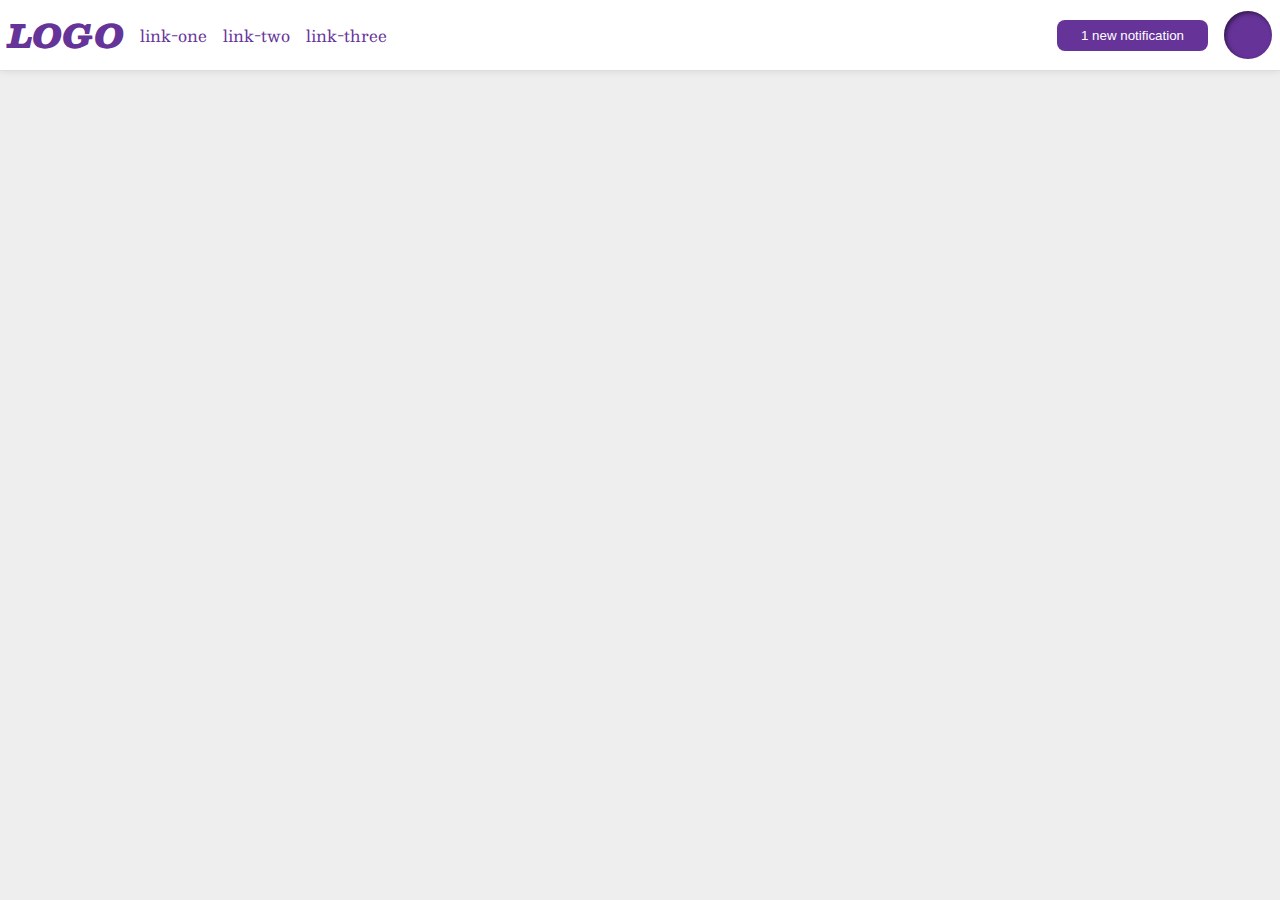
<file: foundations/flex/03-flex-header-2/index.html>
<!DOCTYPE html>
<html lang="en">
  <head>
    <meta charset="UTF-8">
    <meta http-equiv="X-UA-Compatible" content="IE=edge">
    <meta name="viewport" content="width=device-width, initial-scale=1.0">
    <title>Flex Header 2</title>
    <link rel="stylesheet" href="style.css">
  </head>
  <body>
    <div class="header">
      <div class="header-left">
      <div class="logo">
        LOGO
      </div>
      <ul class="links">
        <li><a href="https://google.com">link-one</a></li>
        <li><a href="https://google.com">link-two</a></li>
        <li><a href="https://google.com">link-three</a></li>
      </ul>
      </div>
      <div class="header-right">
      <button class="notifications">
        1 new notification
      </button>
      <div class="profile-image"></div>
      </div>
    </div>
  </body>
</html>
</file>
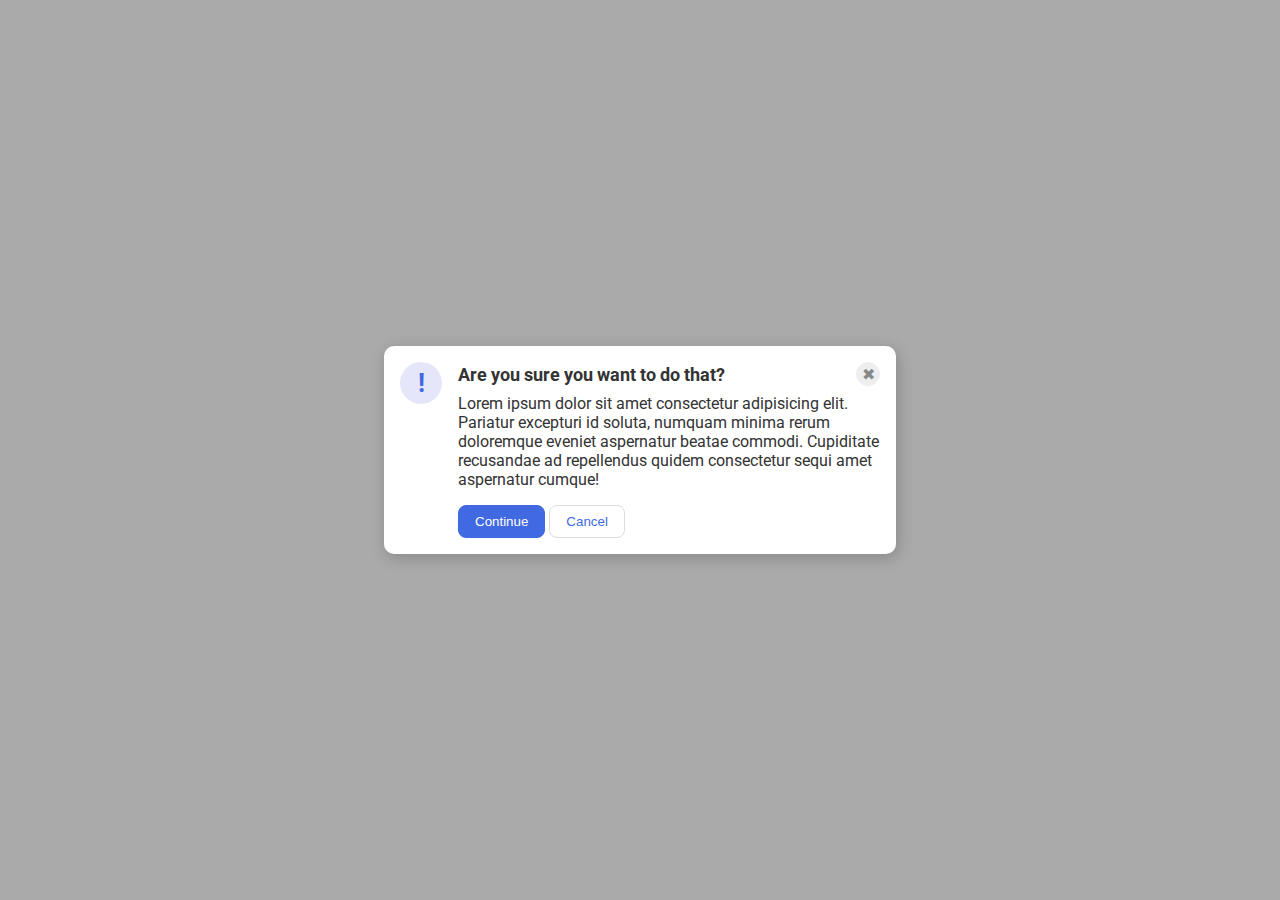
<file: foundations/flex/05-flex-modal/index.html>
<!DOCTYPE html>
<html lang="en">
  <head>
    <meta charset="UTF-8">
    <meta http-equiv="X-UA-Compatible" content="IE=edge">
    <meta name="viewport" content="width=device-width, initial-scale=1.0">
    <link rel="stylesheet" href="style.css">
    <title>Modal</title>
  </head>
  <body>
    <div class="modal">
      
      <div class="icon">!</div>
      <div class="container">
      <div class="header txt">Are you sure you want to do that?
      <button class="close-button">✖</button></div>
      <div class="text">Lorem ipsum dolor sit amet consectetur adipisicing elit. Pariatur excepturi id soluta, numquam minima rerum doloremque eveniet aspernatur beatae commodi. Cupiditate recusandae ad repellendus quidem consectetur sequi amet aspernatur cumque!</div>
      <button class="continue">Continue</button>
      <button class="cancel">Cancel</button>
      
      </div>
    </div>
  </body>
</html>
</file>
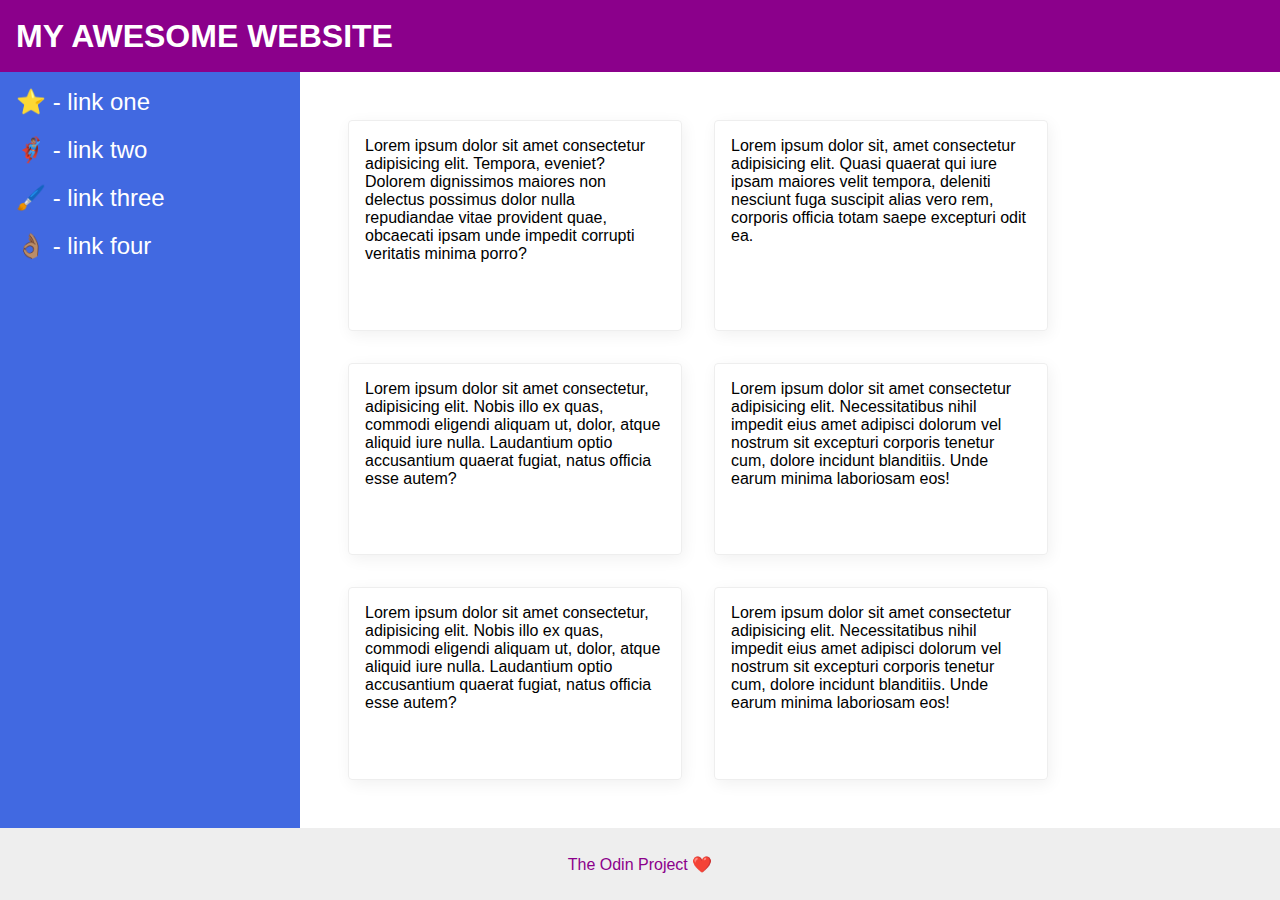
<file: foundations/flex/07-flex-layout-2/index.html>
<!DOCTYPE html>
<html lang="en">
  <head>
    <meta charset="UTF-8">
    <meta http-equiv="X-UA-Compatible" content="IE=edge">
    <meta name="viewport" content="width=device-width, initial-scale=1.0">
    <title>The Holy Grail</title>
    <link rel="stylesheet" href="style.css">
  </head>
  <body>
    <!-- <div class="container"> -->
    <div class="header">
      MY AWESOME WEBSITE
    </div>
    <div class="content">
    <div class="sidebar">
      <ul>
        <li><a href="#">⭐ - link one</a></li>
        <li><a href="#">🦸🏽‍♂️ - link two</a></li>
        <li><a href="#">🖌️ - link three</a></li>
        <li><a href="#">👌🏽 - link four</a></li>
      </ul>
    </div>
    <div class="cartas">
    <div class="card">Lorem ipsum dolor sit amet consectetur adipisicing elit. Tempora, eveniet? Dolorem dignissimos maiores non delectus possimus dolor nulla repudiandae vitae provident quae, obcaecati ipsam unde impedit corrupti veritatis minima porro?</div>
    <div class="card">Lorem ipsum dolor sit, amet consectetur adipisicing elit. Quasi quaerat qui iure ipsam maiores velit tempora, deleniti nesciunt fuga suscipit alias vero rem, corporis officia totam saepe excepturi odit ea.</div>
    <div class="card">Lorem ipsum dolor sit amet consectetur, adipisicing elit. Nobis illo ex quas, commodi eligendi aliquam ut, dolor, atque aliquid iure nulla. Laudantium optio accusantium quaerat fugiat, natus officia esse autem?</div>
    <div class="card">Lorem ipsum dolor sit amet consectetur adipisicing elit. Necessitatibus nihil impedit eius amet adipisci dolorum vel nostrum sit excepturi corporis tenetur cum, dolore incidunt blanditiis. Unde earum minima laboriosam eos!</div>
    <div class="card">Lorem ipsum dolor sit amet consectetur, adipisicing elit. Nobis illo ex quas, commodi eligendi aliquam ut, dolor, atque aliquid iure nulla. Laudantium optio accusantium quaerat fugiat, natus officia esse autem?</div>
    <div class="card">Lorem ipsum dolor sit amet consectetur adipisicing elit. Necessitatibus nihil impedit eius amet adipisci dolorum vel nostrum sit excepturi corporis tenetur cum, dolore incidunt blanditiis. Unde earum minima laboriosam eos!</div>
    </div>
    </div>
    <div class="footer">
      The Odin Project ❤️
    </div>
  <!--</div>-->
  </body>
</html>
</file>
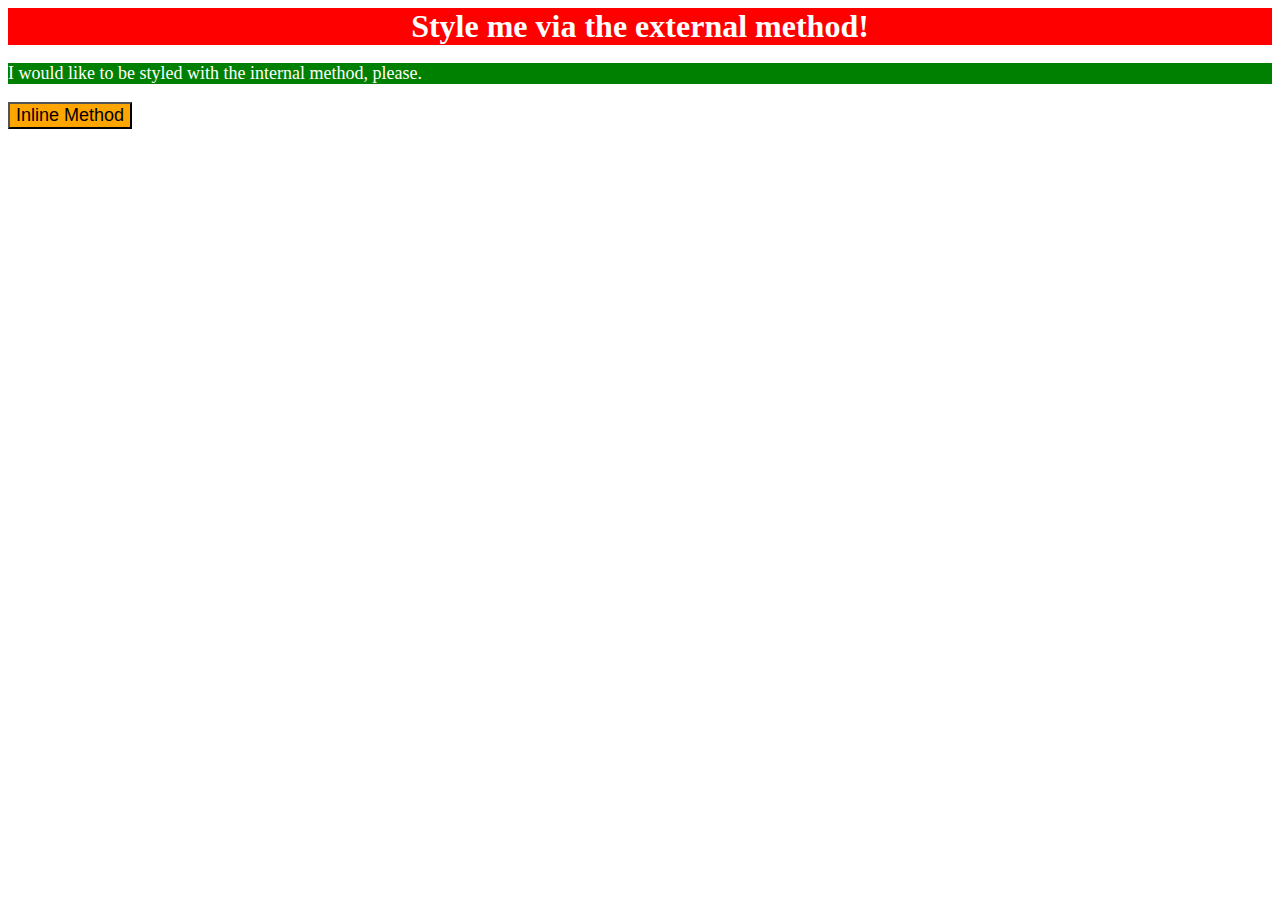
<file: foundations/intro-to-css/01-css-methods/index.html>
<!DOCTYPE html>
<html lang="en">
  <head>
    <meta charset="UTF-8">
    <meta http-equiv="X-UA-Compatible" content="IE=edge">
    <meta name="viewport" content="width=device-width, initial-scale=1.0">
    <link href="styles.css" rel="stylesheet">
    <style>
      p {
        color: white;
        background-color: green;
        font-size: 18px;
      }
    </style>
    <title>Methods for Adding CSS</title>
  </head>
  <body>
    <div>Style me via the external method!</div>
    <p>I would like to be styled with the internal method, please.</p>
    <button style="background-color: orange; font-size: 18px;">Inline Method</button>
  </body>
</html>
</file>
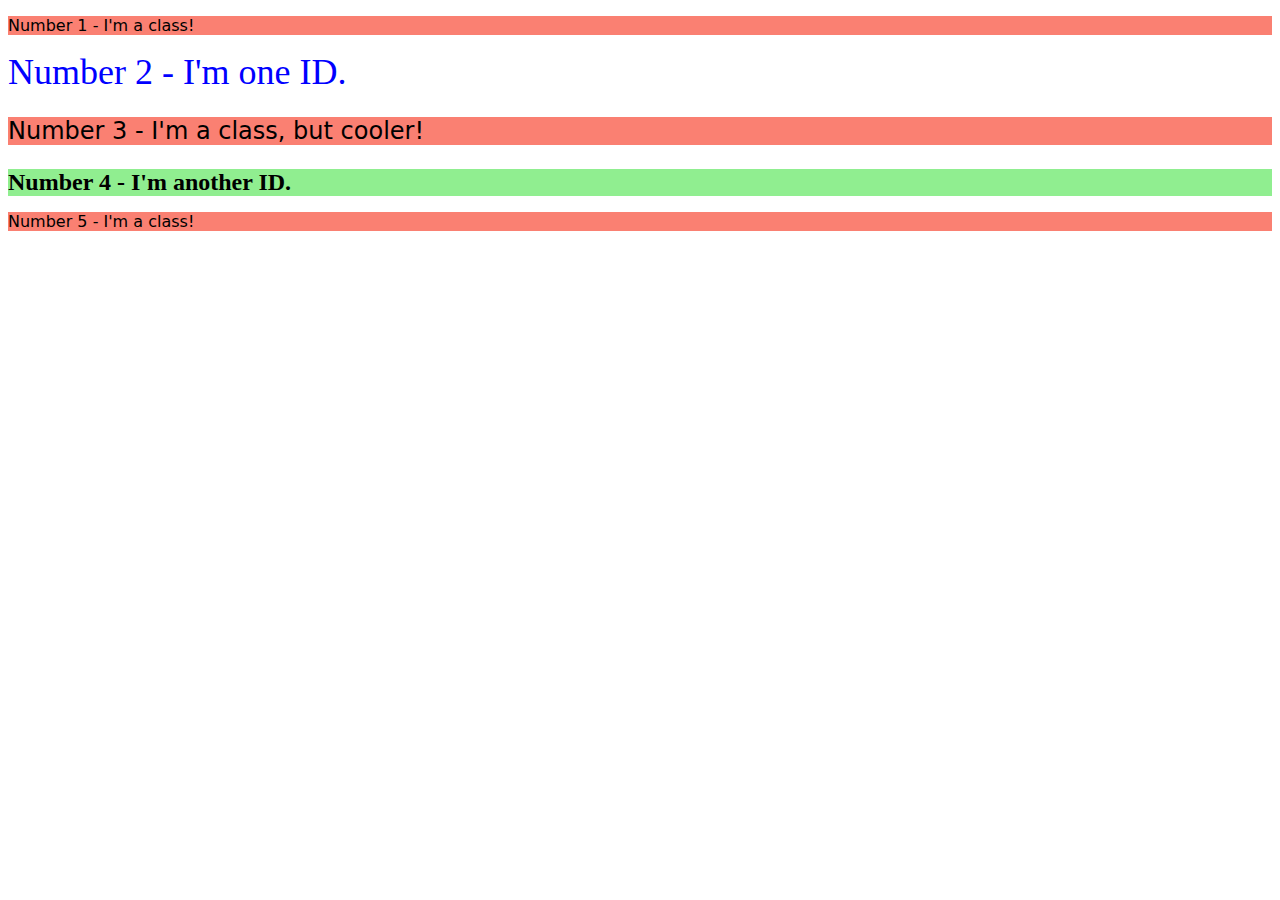
<file: foundations/intro-to-css/02-class-id-selectors/index.html>
<!DOCTYPE html>
<html lang="en">
  <head>
    <meta charset="UTF-8">
    <meta http-equiv="X-UA-Compatible" content="IE=edge">
    <meta name="viewport" content="width=device-width, initial-scale=1.0">
    <title>Class and ID Selectors</title>
    <link rel="stylesheet" href="style.css">
  </head>
  <body>
    <p class="odd">Number 1 - I'm a class!</p>
    <div id="two">Number 2 - I'm one ID.</div>
    <p class="odd adjust-font-size">Number 3 - I'm a class, but cooler!</p>
    <div id="four" class="adjust-font-size">Number 4 - I'm another ID.</div>
    <p class="odd">Number 5 - I'm a class!</p>
  </body>
</html>
</file>
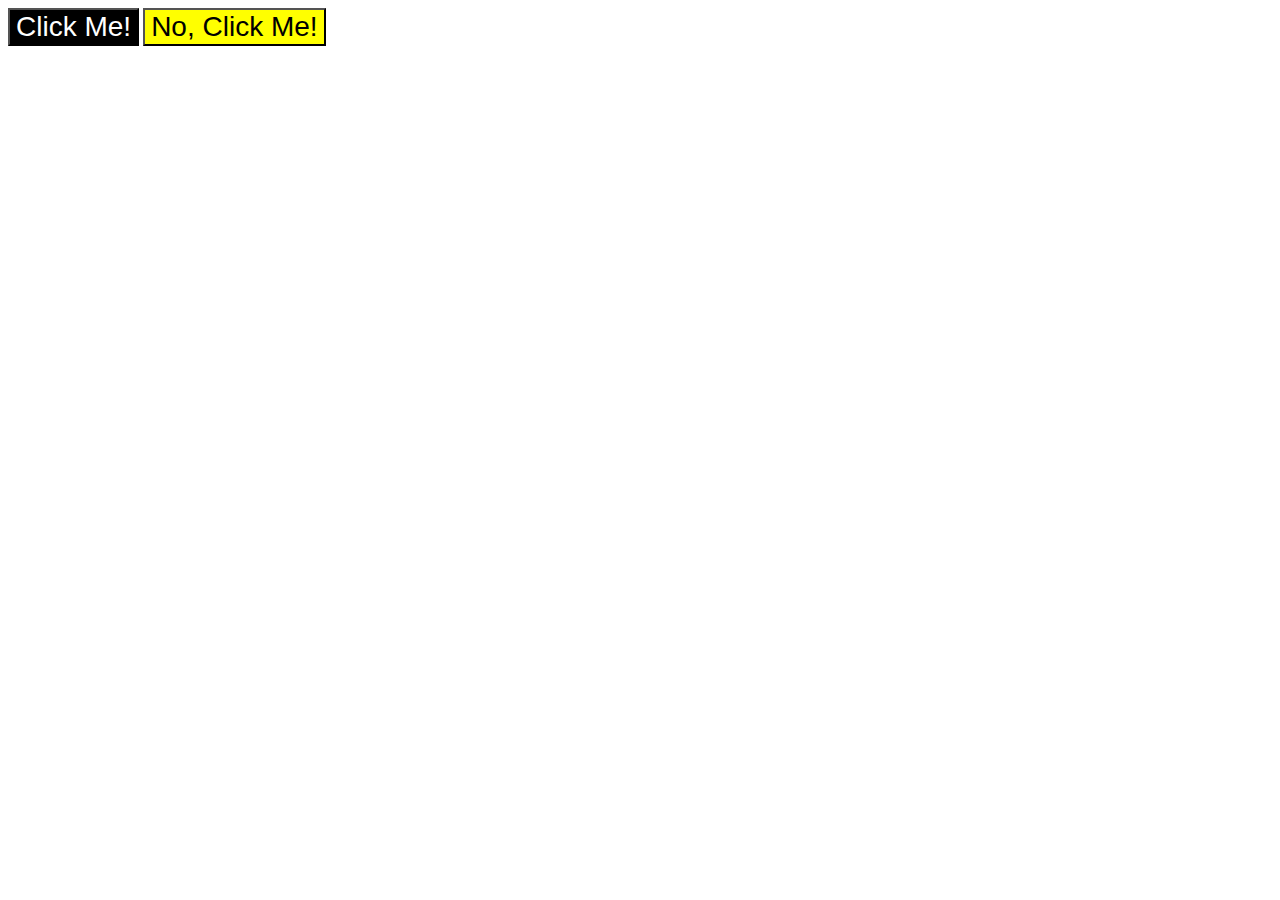
<file: foundations/intro-to-css/03-grouping-selectors/index.html>
<!DOCTYPE html>
<html lang="en">
  <head>
    <meta charset="UTF-8">
    <meta http-equiv="X-UA-Compatible" content="IE=edge">
    <meta name="viewport" content="width=device-width, initial-scale=1.0">
    <title>Grouping Selectors</title>
    <link rel="stylesheet" href="style.css">
  </head>
  <body>
    <button class="one">Click Me!</button>
    <button class="two">No, Click Me!</button>
  </body>
</html>
</file>
<file: foundations/flex/03-flex-header-2/style.css>
/* this is some magical font-importing.  
you'll learn about it later. */
@import url('https://fonts.googleapis.com/css2?family=Besley:ital,wght@0,400;1,900&display=swap');

body {
  margin: 0;
  background: #eee;
  font-family: Besley, serif;
}

.header {
  background: white;
  border-bottom: 1px solid #ddd;
  box-shadow: 0 0 8px rgba(0,0,0,.1);
  display: flex;
  padding: 8px;
  justify-content: space-between;
}

.profile-image {
  background: rebeccapurple;
  box-shadow: inset 2px 2px 4px rgba(0,0,0,.5);
  border-radius: 50%;
  width: 48px;
  height: 48px;
}

.logo {
  color: rebeccapurple;
  font-size: 32px;
  font-weight: 900;
  font-style: italic;
}

button {
  border: none;
  border-radius: 8px;
  background: rebeccapurple;
  color: white;
  padding: 8px 24px;
}

a {
  /* this removes the line under our links */
  text-decoration: none;
  color: rebeccapurple;
}

ul {
  list-style-type: none;
  display: flex;
  margin: 0px;
  padding: 0px;
  gap: 16px;
}

.header-left {
  display: flex;
  align-items: center;
  gap: 16px;
}

.header-right {
  display: flex;
  justify-content: flex-end;
  gap: 16px;
  align-items: center;
}
</file>
<file: foundations/flex/05-flex-modal/style.css>
@import url('https://fonts.googleapis.com/css2?family=Roboto:wght@400;700&display=swap');

html, body {
  height: 100%;
}

body {
  font-family: Roboto, sans-serif;
  margin: 0;
  background: #aaa;
  color: #333;
  /* I'll give you this one for free lol */
  display: flex;
  align-items: center;
  justify-content: center;
}

.modal {
  background: white;
  width: 480px;
  border-radius: 10px;
  box-shadow: 2px 4px 16px rgba(0,0,0,.2);
  display: flex;
  flex-shrink: 0;
  padding: 16px;
  gap: 16px;
}

.icon {
  color: royalblue;
  font-size: 26px;
  font-weight: 700;
  background: lavender;
  width: 42px;
  height: 42px;
  border-radius: 50%;
  display: flex;
  justify-content: center;
  align-items: center;
  flex-shrink: 0;
}

.close-button {
  background: #eee;
  border-radius: 50%;
  color: #888;
  font-weight: 400;
  font-size: 16px;
  height: 24px;
  width: 24px;
  display: flex;
  align-items: center;
  justify-content: center;
  border: 1px solid #eee;
  padding: 0;
}

button {
  cursor: pointer;
  padding: 8px 16px;
  border-radius: 8px;
}

button.continue {
  background: royalblue;
  border: 1px solid royalblue;
  color: white;
}

button.cancel {
  background: white;
  border: 1px solid #ddd;
  color: royalblue;
}

.header {
  /*border-style: dotted;
  border-width: 1px;
  border-color: green;*/
  display: flex;
  align-items: center;
  justify-content: space-between;
  margin-bottom: 8px;
  font-size: 18px;
  font-weight: bold;
}

.text {
  margin-bottom: 16px;
}
</file>
<file: foundations/flex/07-flex-layout-2/style.css>
body {
  font-family: -apple-system, BlinkMacSystemFont, 'Segoe UI', Roboto, Oxygen, Ubuntu, Cantarell, 'Open Sans', 'Helvetica Neue', sans-serif;
  margin: 0;
  min-height: 100vh;
  display: flex;
  flex-direction: column;
}

a {
  text-decoration: none;
  font-size: 24px;
  color: white;
}

ul {
  list-style: none;
  margin: 0px;
  padding: 0px;
}

li {
  margin-bottom: 20px;
}

.container {
  display: flex;
  min-height: 100vh;
  flex-direction: column;
}

.content {
  display: flex;
  flex: 1;
}

.header {
  display: flex;
  font-size: 32px;
  font-weight: 900;
  height: 72px;
  background: darkmagenta;
  color: white;
  align-items: center;
  padding: 0 16px;
}

.footer {
  height: 72px;
  background: #eee;
  color: darkmagenta;
  display: flex;
  justify-content: center;
  align-items: center;
}

.sidebar {
  width: 300px;
  background: royalblue;
  box-sizing: border-box;
  flex-shrink: 0;
  padding: 16px;
}

.card {
  border: 1px solid #eee;
  box-shadow: 2px 4px 16px rgba(0,0,0,.06);
  border-radius: 4px;
  text-align: initial;
  max-width: 300px;
  padding: 16px;
  align-content: flex-start;
  justify-content: flex-start;
}

.cartas {
  display: flex;
  flex-wrap: wrap;
  padding: 48px;
  gap: 32px;
}
</file>
<file: foundations/intro-to-css/01-css-methods/styles.css>
div {
    color: white;
    background-color: red;
    font-size: 32px;
    font-weight: bold;
    text-align: center;
}
</file>
<file: foundations/intro-to-css/02-class-id-selectors/style.css>
.odd {
    background-color: #fa8072;
    font-family: 'Verdana', 'DejaVu Sans', 'sans-serif';
}

#two {
    color: #0000FF;
    font-size: 36px;
}

.adjust-font-size {
    font-size: 24px;
}

#four {
    background-color: #90EE90;
    font-weight: bold;
}
</file>
<file: foundations/intro-to-css/03-grouping-selectors/style.css>
.one,
.two {
    font-size: 28px;
    font-family: 'Helvetica', 'Times New Roman', 'sans-serif';
}

.one {
    background-color: rgb(0, 0, 0);
    color: rgb(255, 255, 255);
}

.two {
    background-color: hsl(60, 100%, 50%);
}
</file>
